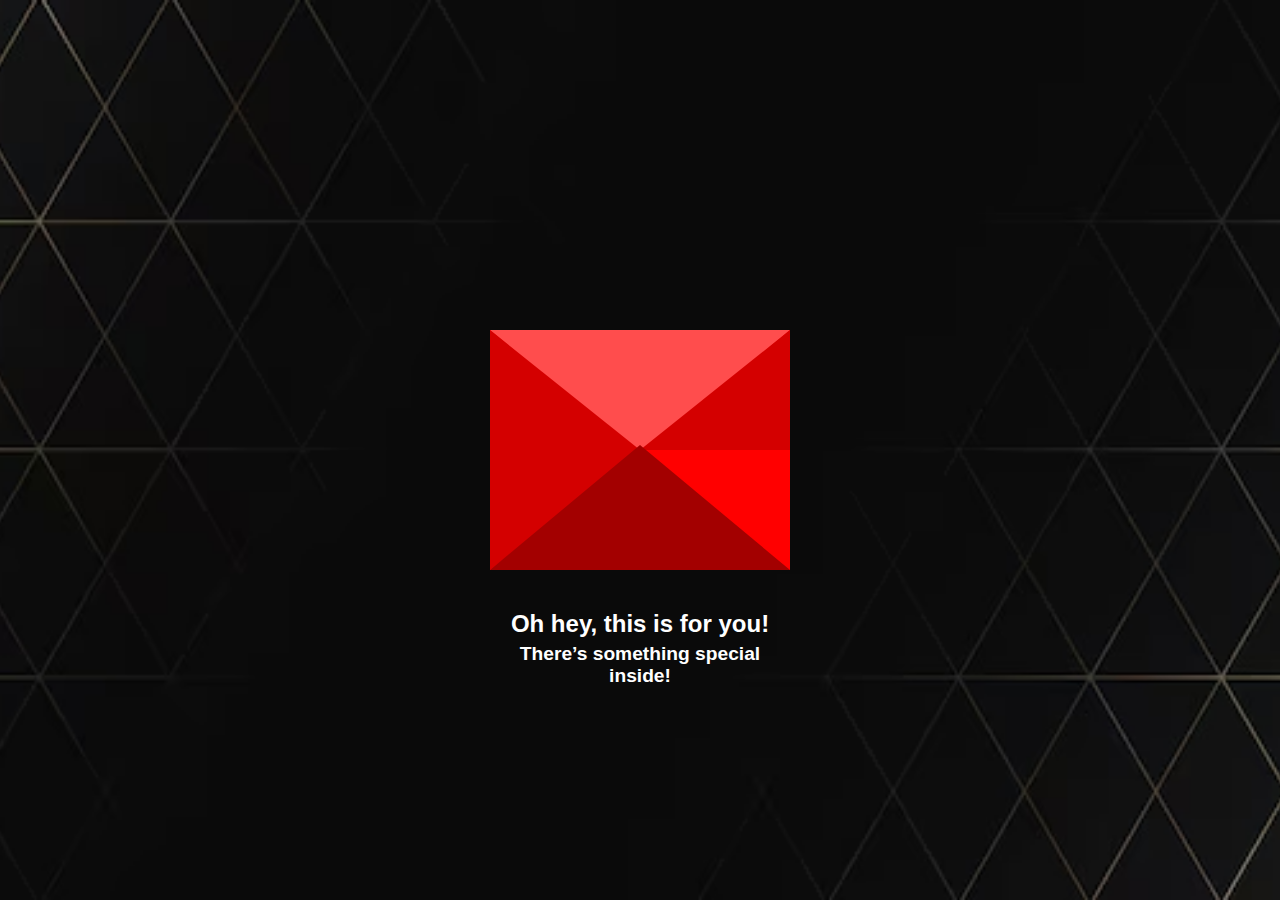
<file: index.html>
<!DOCTYPE html>
<html lang="en">
<head>
    <meta charset="UTF-8">
    <meta name="viewport" content="width=device-width, initial-scale=1.0">
    <title>love letter for you, dear🌻🌸</title>
    <link rel="stylesheet" href="./styles.css">
</head>
<body>
    <div class="love-envelope">
        <div class="envelope-back"></div>
        <div class="love-letter">
            <div class="heartbeat"></div>
            <div class="message">
                <p>Hey love, Happy Valentine's Day! 💌</p>
                <a href="./surprise.html">Wanna know how I feel?</a>
            </div>
        </div>
        <div class="envelope-front"></div>
        <div class="envelope-top"></div>
        <div class="shadow-effect"></div>
        <div class="bottom-text">
            <h2>Oh hey, this is for you!</h2>
            <h3>There’s something special inside!</h3>
        </div>
    </div>
    <script src="script.js"></script>
</body>
</html>
</file>
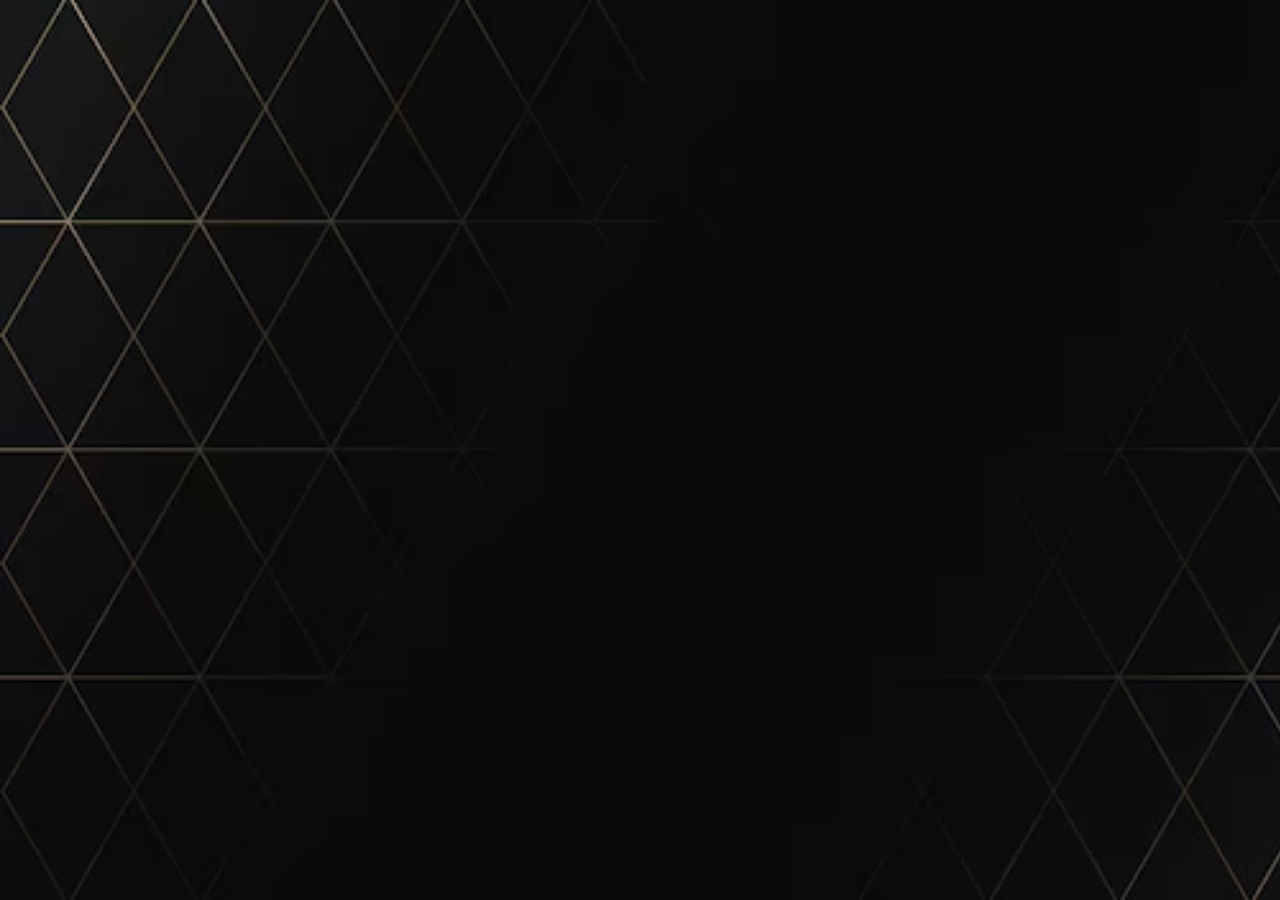
<file: surprise.html>
<!DOCTYPE html>
<html lang="en">
<head>
    <meta charset="UTF-8">
    <link rel="preconnect" href="https://fonts.googleapis.com">
    <link rel="preconnect" href="https://fonts.gstatic.com" crossorigin>
    <link href="https://fonts.googleapis.com/css2?family=Caveat:wght@400..700&family=Indie+Flower&family=Oswald:wght@200..700&family=Playfair+Display:ital,wght@0,400..900;1,400..900&display=swap" rel="stylesheet">
    <link rel="stylesheet" href="./surprise.css">
    <meta name="viewport" content="width=device-width, initial-scale=1.0">
    <title>Little Surprise For You!🌻</title>
</head>
<body>
    <section class="animation-box">
        <div class="text text1">You are my sunshine ☀️</div>
        <div class="text text2">Every moment with you is special ✨</div>
        <div class="text text3">You make my heart skip a beat 💓</div>
        <div class="text text4">Love you endlessly ❤️</div>
        <div class="text text5">Your smile is my favorite thing 😍</div>
        <div class="text text6">You are magic in human form 🪄</div>
        <div class="text text7">Being with you feels like a dream 💭</div>
        <div class="text text8">You are my happy place 🏡</div>
        <div class="text text9">Life is better with you in it 🌸</div>
        <div class="text text10">I cherish every second with you ⏳</div>
        <div class="text text11">You are my forever 💍</div>
        <div class="text text12">I never want to let you go 🤍</div>
        <div class="text text13">You are the best thing that happened to me 🥰</div>
        <div class="text text14">Your love is my greatest gift 🎁</div>
        <div class="text text15">I love you more than words can say 💖</div>
    </section>
</body>
</html>
</file>
<file: styles.css>
body{
    display: flex;
    align-items: center;
    justify-content: center;
    height: 100vh;
    background-color: black;
    background: url("./black-back.avif");
    background-size: cover;
    background-position: center center;
    margin: 0;
    overflow: hidden;
}
.love-envelope{
    position: relative;
    cursor: pointer;
}
.envelope-back{
    position: relative;
    width: 300px;
    height: 240px;
    background: #ff0000;
}
.envelope-front{
    position: absolute;
    border-right: 150px solid #d40000;
    border-top: 120px solid transparent;
    height: 0;
    width: 0;
    top: 0;
    left: 150px;
    z-index: 3;
}
.envelope-front::before{
    content: "";
    position: absolute;
    border-left: 150px solid #d40000;
    border-top: 120px solid transparent;
    border-bottom: 120px solid transparent;
    height: 0;
    width: 0;
    top: -120px;
    left: -150px;
}
.envelope-front::after{
    content: "";
    position: absolute;
    border-bottom: 125px solid #a30000;
    border-left: 150px solid transparent;
    border-right: 150px solid transparent;
    height: 0;
    width: 0;
    top: -5px;
    left: -150px;
}
.envelope-top{
    position: absolute;
    border-top: 125px solid #ff4d4d;
    border-left: 150px solid transparent;
    border-right: 150px solid transparent;
    height: 0;
    width: 0;
    top: 0;
    transform-origin: top;
    transition: 0.5s ease-in-out;
}
.love-envelope:hover .envelope-top {
    transform: rotateX(160deg);
}
.love-letter{
    position: absolute;
    background: white;
    width: 280px;
    height: 230px;
    top: 10px;
    opacity: 0;
    left: 10px;
    transition: 0.3s ease-in-out;
    border-radius: 10px;
    box-shadow: 5px 5px 15px rgba(255, 0, 0, 0.5);
}
.love-envelope:hover .love-letter{
    transform: translateY(-130px);
    z-index: 5;
    opacity: 1;
}
.shadow-below{
    position: absolute;
    width: 300px;
    height: 20px;
    background: rgba(0, 0, 0, 0.5);
    border-radius: 50%;
    top: 260px;
    left: 0;
    filter: blur(10px);
}
.bottom-text{
    position: absolute;
    color: white;
    font-family: sans-serif;
    top: 280px;
    text-align: center;
    width: 100%;
}
.bottom-text h2{
    font-size: 1.5rem;
    margin: 0;
}
.bottom-text h3{
    font-size: 1.2rem;
    margin: 5px 0 0;
}
.heartbeat {
    background-color: red;
    height: 80px;
    width: 80px;
    position: relative;
    top: 30px;
    left: 100px;
    transform: rotate(-45deg);
    box-shadow: -5px 10px 90px red;
    animation: heartbeat 0.8s linear infinite;
}
@keyframes heartbeat{
    0%{
      transform: rotate(-45deg) scale(1.05);
    }
    70%{
      transform: rotate(-45deg) scale(1);
    }
    100%{
      transform: rotate(-45deg) scale(0.8);
    }
}
.heartbeat:before, .heartbeat::after{
    content: "";
    position: absolute;
    height: 80px;
    width: 80px;
    background-color: red;
    border-radius: 50px;
}
.heartbeat::before{
    top: -40px;
}
.heartbeat::after{
    right: -40px;
}
.message{
    text-align: center;
    font-size: 12px;
    font-family: Arial, Helvetica, sans-serif;
    font-weight: bold;
    color: black;
    position: relative;
    top: 25px;
}
.message p{
    margin-bottom: 15px;
}
.message a{
    text-decoration: none;
    color: #d40000;
    font-weight: bold;
    transition: 0.3s ease;
}
.message a:hover{
    color: #ff4d4d;
}
</file>
<file: surprise.css>
@import url('https://fonts.googleapis.com/css2?family=Caveat:wght@400..700&family=Indie+Flower&family=Oswald:wght@200..700&family=Playfair+Display:ital,wght@0,400..900;1,400..900&display=swap');
body{
  background: url('./black-back.avif');
  background-size: cover;
  background-color: black;
  color: white;
  overflow: hidden;
  margin: 0;
  padding: 0;
  font-family: 'Indie Flower', cursive;
}
.animation-box{
  width: 100%;
  height: 100vh;
  position: relative;
}
.animation-container{
  width: 1000rem;
  height: 30rem;
}
.text{
  position: absolute;
  font-size: 2.5rem;
  font-weight: bold;
  opacity: 0;
  animation-duration: 5s;
  animation-timing-function: ease-in-out;
}  
@keyframes topFadeOut{
    0%{
      position: absolute;
      top: -3rem;
      opacity: 0;
    }
    75%{
      position: absolute;
      top: 25%;
      opacity: 1;
    }
    100%{
      opacity: 0;
    }
}
@keyframes bottomFadeOut{
    0%{
      position: absolute;
      bottom: -5rem;
      opacity: 0;
    }
    75%{
      position: absolute;
      bottom: 25%;
      opacity: 1;
    }
  
    100%{
      opacity: 0;
    }
}
@keyframes topFadeOutVertical{
    0%{
      position: absolute;
      top: -3rem;
      opacity: 0;
    }
    75%{
      position: absolute;
      top: 45%;
      opacity: 1;
    }
    100%{
      opacity: 0;
    }
}
@keyframes rightFadeInOut{
    0%{
      position: absolute;
      right: -3rem;
      opacity: 0;
    }
    75%{
      position: absolute;
      right: 10rem;
      opacity: 1;
    }
    100%{
      opacity: 0;
      right: 10rem;
    }
}
@keyframes fadeInOut{
    0%{
      opacity: 0;
      transform: scale(0.8);
    }
    45%{
      opacity: 1;
      transform: scale(1);
    }
    100%{
      opacity: 0%;
      transform: scale(1.2);
    }
}
.text1 { top: 10%; left: 5%; animation: fadeInOut 6s infinite; }
.text2 { top: 20%; left: 75%; animation: fadeInOut 7s infinite; }
.text3 { top: 50%; left: 10%; animation: fadeInOut 5.5s infinite; }
.text4 { top: 70%; left: 60%; animation: fadeInOut 6.5s infinite; }
.text5 { top: 15%; left: 40%; animation: fadeInOut 8s infinite; }
.text6 { top: 80%; left: 20%; animation: fadeInOut 7.5s infinite; }
.text7 { top: 30%; left: 55%; animation: fadeInOut 6.2s infinite; }
.text8 { top: 60%; left: 5%; animation: fadeInOut 7.8s infinite; }
.text9 { top: 90%; left: 50%; animation: fadeInOut 5.9s infinite; }
.text10 { top: 25%; left: 80%; animation: fadeInOut 8.2s infinite; }
.text11 { top: 40%; left: 30%; animation: fadeInOut 6.6s infinite; }
.text12 { top: 75%; left: 70%; animation: fadeInOut 7.1s infinite; }
.text13 { top: 45%; left: 10%; animation: fadeInOut 5.7s infinite; }
.text14 { top: 55%; left: 85%; animation: fadeInOut 7.3s infinite; }
.text15 { top: 35%; left: 60%; animation: fadeInOut 8.5s infinite; }
@media screen and (max-width: 768px){
  .text{
      font-size: 2rem;
  }
}

@media screen and (max-width: 480px){
  .text{
      font-size: 1.5rem;
  }
}
</file>
